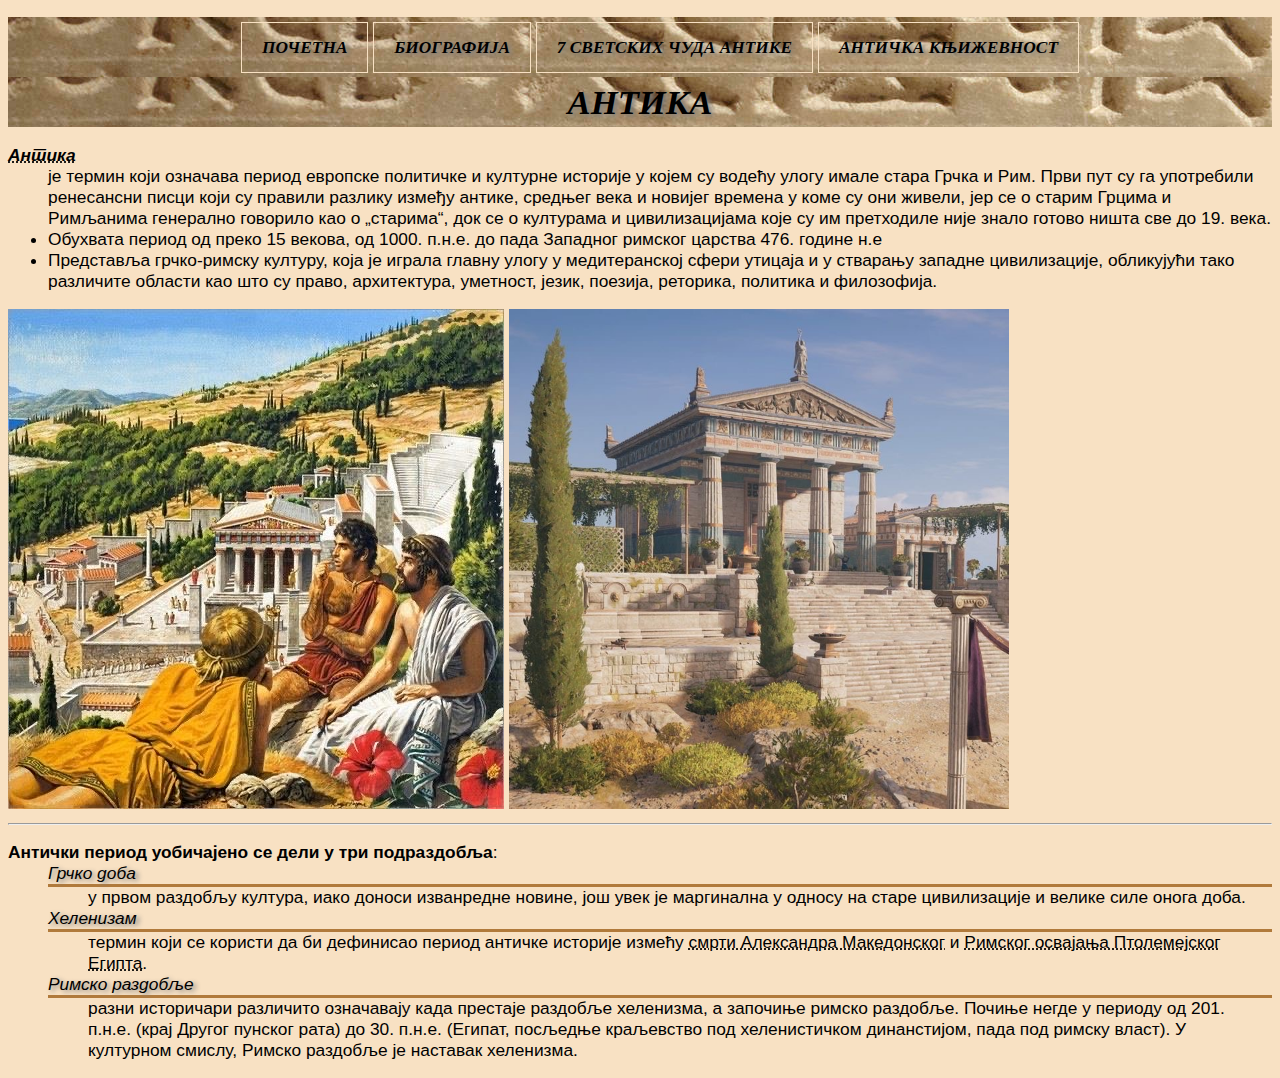
<file: index.html>
<!DOCTYPE html>
<html lang="sr">
<head>
    <meta charset="UTF-8">
    <link rel="stylesheet" href="stilovi2.css">
    <title>Antika</title>
</head>
<body>
 
    <nav>
        <ul>
            <li><a href="#">Почетна</a></li>
            <li><a href="stranice/biografija.html">Биографија</a></li>
            <li><a href="stranice/7 svetskih čuda antike.html">7 светских чуда Антике</a></li>
            <li><a href="stranice/književnost.html">Античка књижевност</a></li>
        </ul>
    </nav>    
  <h1 style="clear: left;">Антика</h1>  
  <dl>
    <dt><b><i><abbr title=" лат. antiquus – „старински, древни“">Антика</abbr></i></b></dt>
    <dd>је термин који означава период европске политичке и културне историје у којем су водећу улогу имале стара Грчка и Рим. Први пут су га употребили ренесансни писци који су правили разлику између антике, средњег века и новијег времена у коме су они живели, јер се о старим Грцима и Римљанима генерално говорило као о „старима“, док се о културама и цивилизацијама које су им претходиле није знало готово ништа све до 19. века.</dd>
    <ul>
      <li>Oбухвата период од преко 15 векова, од 1000. п.н.е. до пада Западног римског царства 476. године н.е</li>
      <li>Представља грчко-римску културу, која је играла главну улогу у медитеранској сфери утицаја и у стварању западне цивилизације, обликујући тако различите области као што су право, архитектура, уметност, језик, поезија, реторика, политика и филозофија.</li>
    </ul>
  </dl>
  <img  src="slike/slika2.jpg" alt="nekad">
  <img  height="500px" src="slike/slika1.jpg" alt="nekad">
  <hr>
<dl>
  <dt><b>Антички период уобичајено се дели у три подраздобља</b>:</dt>
  <dd>
    
    <dl>
      <dt class="linija"><i>Грчко доба</i></dt>
      <dd>у првом раздобљу култура, иако доноси изванредне новине, још увек је маргинална у односу на старе цивилизације и велике силе онога доба.</dd>
      <dt class="linija"><i>Хеленизам</i></dt>
      <dd>термин који се користи да би дефинисао период античке историје измећу <abbr title="323. п.н.е.">смрти Александра Македонског</abbr> и <abbr title="30. п.н.е.">Римског освајања Птолемејског Египта</abbr>.</dd>
      <dt class="linija"><i>Римско раздобље</i></dt>
      <dd>разни историчари различито означавају када престаје раздобље хеленизма, а започиње римско раздобље. Почиње негде у периоду од 201. п.н.е. (крај Другог пунског рата) до 30. п.н.е. (Египат, посљедње краљевство под хеленистичком динанстијом, пада под римску власт). У културном смислу, Римско раздобље је наставак хеленизма.</dd>
    </dl>
  </dd>
</dl>
</body>
</html>
</file>
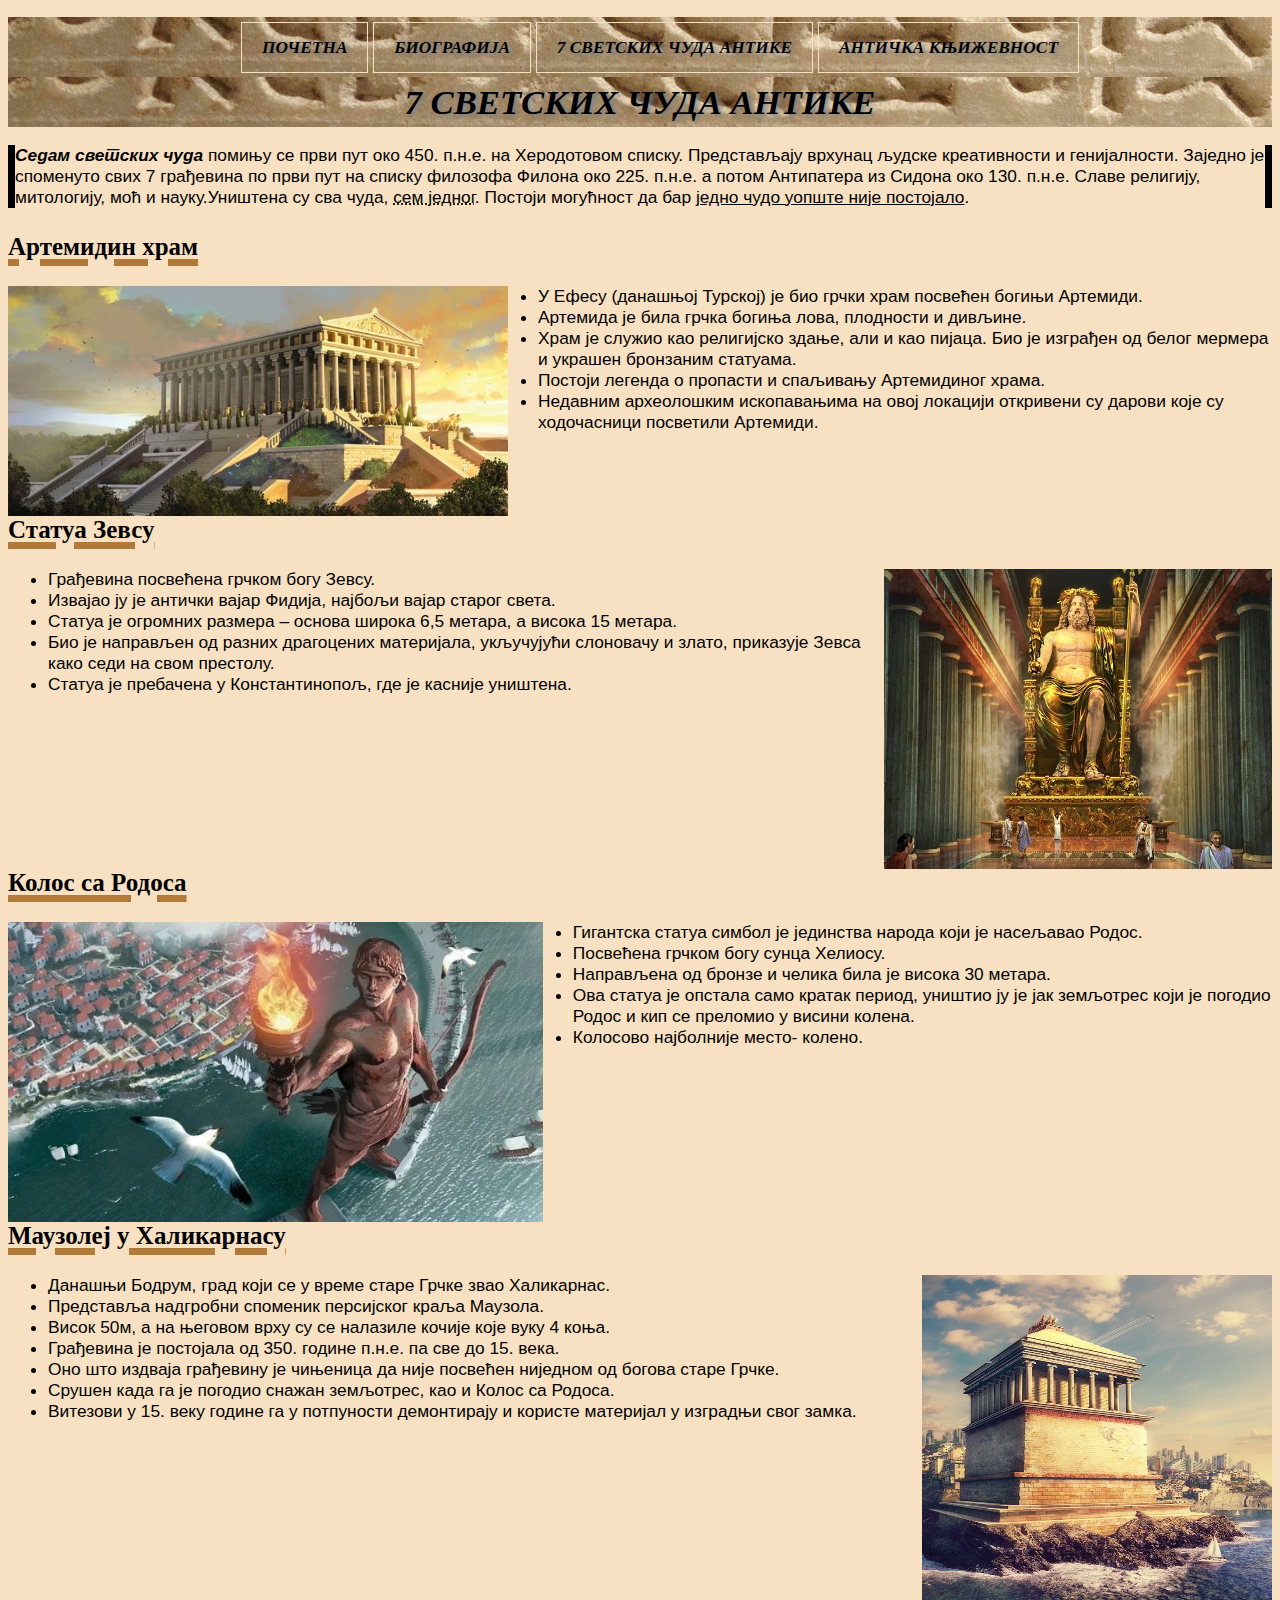
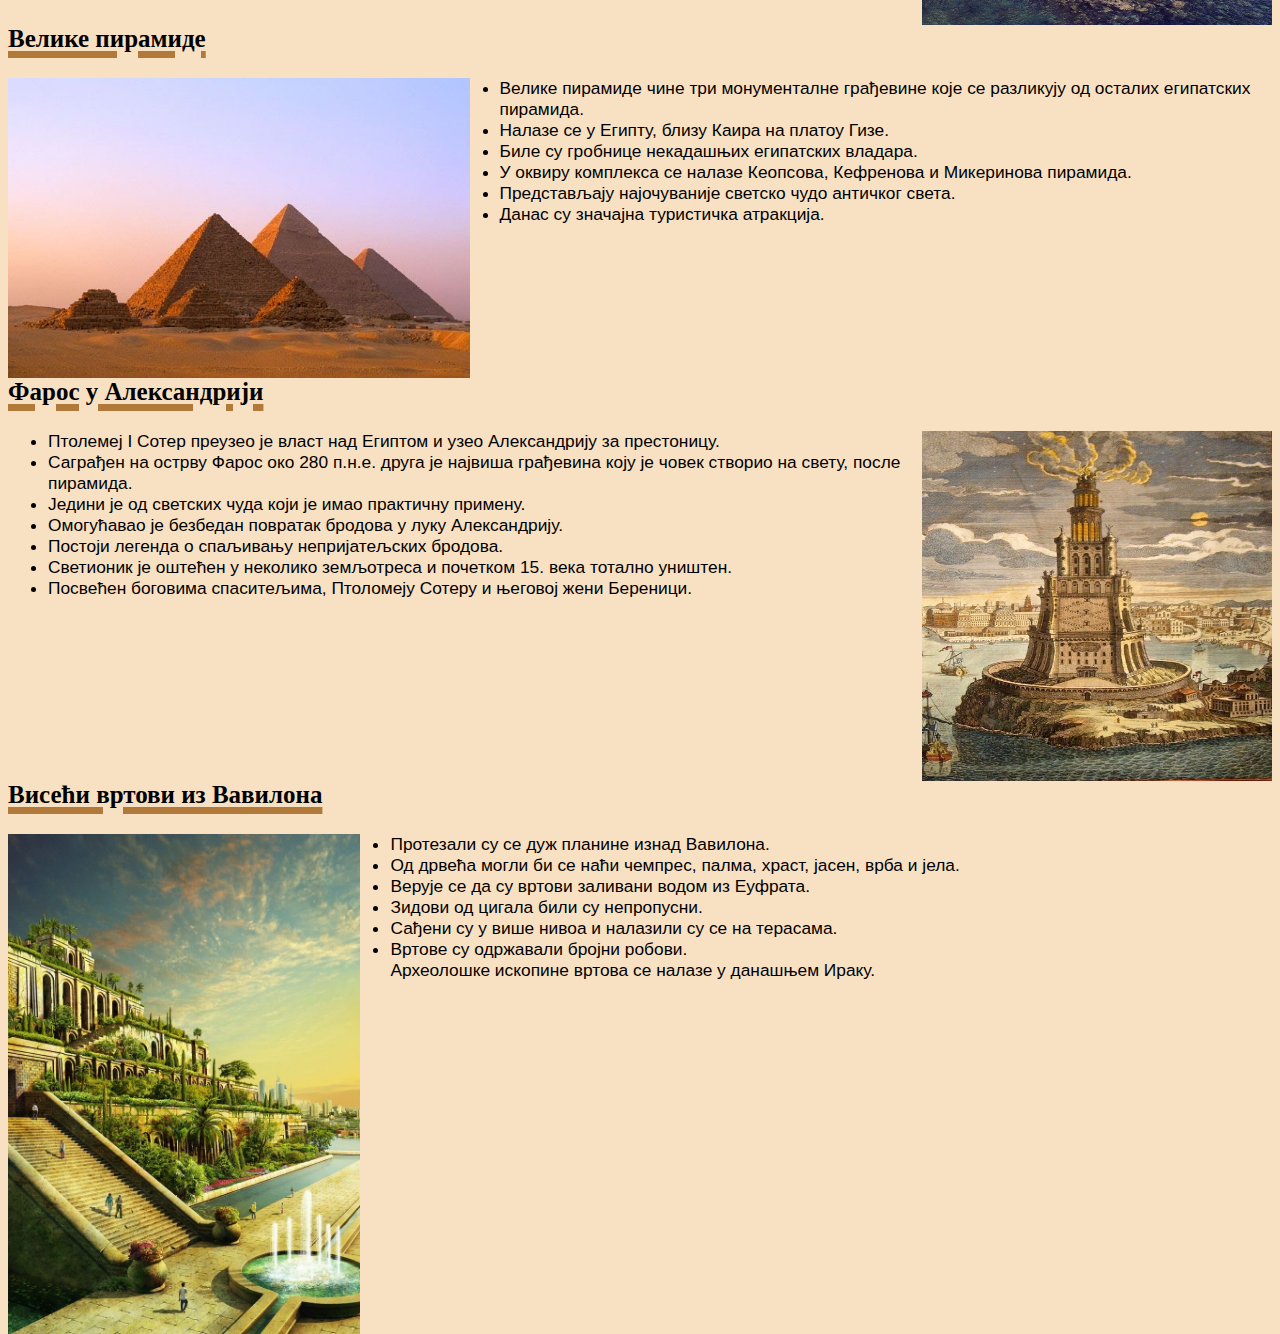
<file: stranice/7 svetskih čuda antike.html>
<!DOCTYPE html>
<html lang="sr">
<head>
    <meta charset="UTF-8">
    <title>7 svetskih čuda antike</title>
    <link rel="stylesheet" href="../stilovi2.css">
    <style>
        h3{ color:black;
            font-family: 'Times New Roman', Times, serif;
            text-decoration: underline 7px solid rgb(177, 122, 59);
            font-size: 25px;}
    </style>
</head>
<body> 
   <nav>
       <ul>
        <li><a href="../index.html">Почетна</a></li>
        <li><a href="biografija.html">Биографија</a></li>
        <li><a href="#">7 светских чуда Антике</a></li>
        <li><a href="književnost.html">Античка књижевност</a></li>
       </ul>
   </nav>
   <h1 style="clear: left;">7 светских чуда Антике</h1>
   <p style="border-left: 7px solid black; border-right: 7px solid black;"><em><b>Седам светских чуда</b></em> помињу се први пут око 450. п.н.е. на Херодотовом списку. Представљају врхунац људске креативности и генијалности. Заједно је споменуто свих 7 грађевина по први пут на списку филозофа Филона око 225. п.н.е. а потом Антипатера из Сидона око 130. п.н.е. Славе религију, митологију, моћ и науку.Уништена су сва чуда, <abbr title="Велике пирамиде">сем једног</abbr>. Постоји могућност да бар <a id="link" href="#vrtovi">једно чудо уопште није постојало</a>.</p>
   <h3>Артемидин храм</h3> 
   <img style="float: left; margin-right: 30px; width: 500px;" src="../slike/artemida.jpg" alt="artemidin hram">
   <ul>
    <li>У Ефесу (данашњој Турској) је био грчки храм посвећен богињи Артемиди.</li> 
    <li>Артемидa је била грчка богиња лова, плодности и дивљине.</li> 
    <li>Храм је служио као религијско здање, али и као пијаца. Био је изграђен од белог мермера и украшен бронзаним статуама.</li> 
    <li>Постоји легенда о пропасти и спаљивању Артемидиног храма.</li> 
    <li>Недавним археолошким ископавањима на овој локацији откривени су дарови које су ходочасници посветили Артемиди.</li>
   </ul>
   
   <h3 style="clear: left;">Статуа Зевсу</h3>
   <img style="float: right; height: 300px;" src="../slike/zevs.jpg" alt="statua zevsa">
   <ul>
    <li>Грађевина посвећена грчком богу Зевсу.</li> 
    <li>Извајао ју је антички вајар Фидија, најбољи вајар старог света.</li> 
    <li>Статуа је огромних размера – основа широка 6,5 метара, а висока 15 метара.</li> 
    <li>Био је направљен од разних драгоцених материјала, укључујући слоновачу и злато, приказује Зевса како седи на свом престолу.</li>
    <li>Статуа је пребачена у Константинопољ, где је касније уништена.</li>
   </ul>
   <h3 style="clear: right;">Колос са Родоса</h3>
   <img  style="float: left; height: 300px; margin-right: 30px;" src="../slike/rodos2.jpg" alt="kolos sa rodosa">
   <ul>
    <li>Гигантска статуа симбол је јединства народа који је насељавао Родос.</li> 
    <li>Посвећена грчком богу сунца Хелиосу.</li> 
    <li>Направљена од бронзе и челика била је висока 30 метара.</li> 
    <li>Ова статуа је опстала само кратак период, уништио ју је јак земљотрес који је погодио Родос и кип се преломио у висини колена. </li>
    <li>Колосово најболније место- колено.</li>
   </ul>
   <h3 style="clear: left;">Маузолеј у Халикарнасу</h3>
   <img style="float: right; height: 350px; width: 350px;" src="../slike/mauzolej2.jpg" alt="mauzlej u halikarnasu">
   <ul>
    <li>Данашњи Бодрум, град који се у време старе Грчке звао Халикарнас.</li> 
    <li>Представља надгробни споменик персијског краља Маузола.</li> 
    <li>Висок 50м, а на његовом врху су се налазиле кочије које вуку 4 коња.</li> 
    <li>Грађевина је постојала од 350. године п.н.е. па све до 15. века.</li> 
    <li>Оно што издваја грађевину је чињеница да није посвећен ниједном од богова старе Грчке.</li> 
    <li>Срушен када га је погодио снажан земљотрес, као и Колос са Родоса.</li> 
    <li>Витезови у 15. веку године га у потпуности демонтирају и користе материјал у изградњи свог замка.</li>
   </ul>
   <h3 style="clear: right;">Велике пирамиде</h3>
   <img style="float: left; height: 300px; margin-right: 30px;" src="../slike/piramide.jpg" alt="piramide">
   <ul>
    <li>Велике пирамиде чине три монументалне грађевине које се разликују од осталих египатских пирамида.</li> 
    <li>Налазе се у Египту, близу Каира на платоу Гизе.</li> 
    <li>Биле су гробнице некадашњих египатских владара.</li> 
    <li>У оквиру комплекса се налазе Кеопсова, Кефренова и Микеринова пирамида.</li> 
    <li>Представљају најочуваније светско чудо античког света.</li> 
    <li>Данас су значајна туристичка атракција.</li>
   </ul>
   <h3 style="clear: left;">Фарос у Александрији</h3>
   <img style="float: right; height: 350px; width: 350px;" src="../slike/faros1.jpg" alt="faros u aleksandriji">
   <ul>
    <li>Птолемеј I Сотер преузео је власт над Египтом и узео Александрију за престоницу.</li> 
    <li>Саграђен на острву Фарос око 280 п.н.е. друга је највиша грађевина коју је човек створио на свету, после пирамида.</li> 
    <li>Једини је од светских чуда који је имао практичну примену.</li> 
    <li>Омогућавао је безбедан повратак бродова у луку Александрију.</li> 
    <li>Постоји легенда о спаљивању непријатељских бродова.</li> 
    <li>Светионик је оштећен у неколико земљотреса и почетком 15. века тотално уништен.</li> 
    <li>Посвећен боговима спаситељима, Птоломеју Сотеру и његовој жени Береници.</li>
   </ul>
   <h3 style="clear: right;" id="vrtovi">Висећи вртови из Вавилона</h3>
   <img style="float: left; height: 500px; margin-right: 30px;" src="../slike/vavilon1.jpg" alt="viseći vrovi vavilona">
   <ul>
    <li>Протезали су се дуж планине изнад Вавилона.</li> 
    <li>Од дрвећа могли би се наћи чемпрес, палма, храст, јасен, врба и јела.</li> 
    <li>Верује се да су вртови заливани водом из Еуфрата.</li> 
    <li>Зидови од цигала били су непропусни.</li> 
    <li>Сађени су у више нивоа и налазили су се на терасама.</li> 
    <li>Вртове су одржавали бројни робови.</li> 
    Археолошке ископине вртова се налазе у данашњем Ираку.
   </ul>
</body>
</html>
</file>
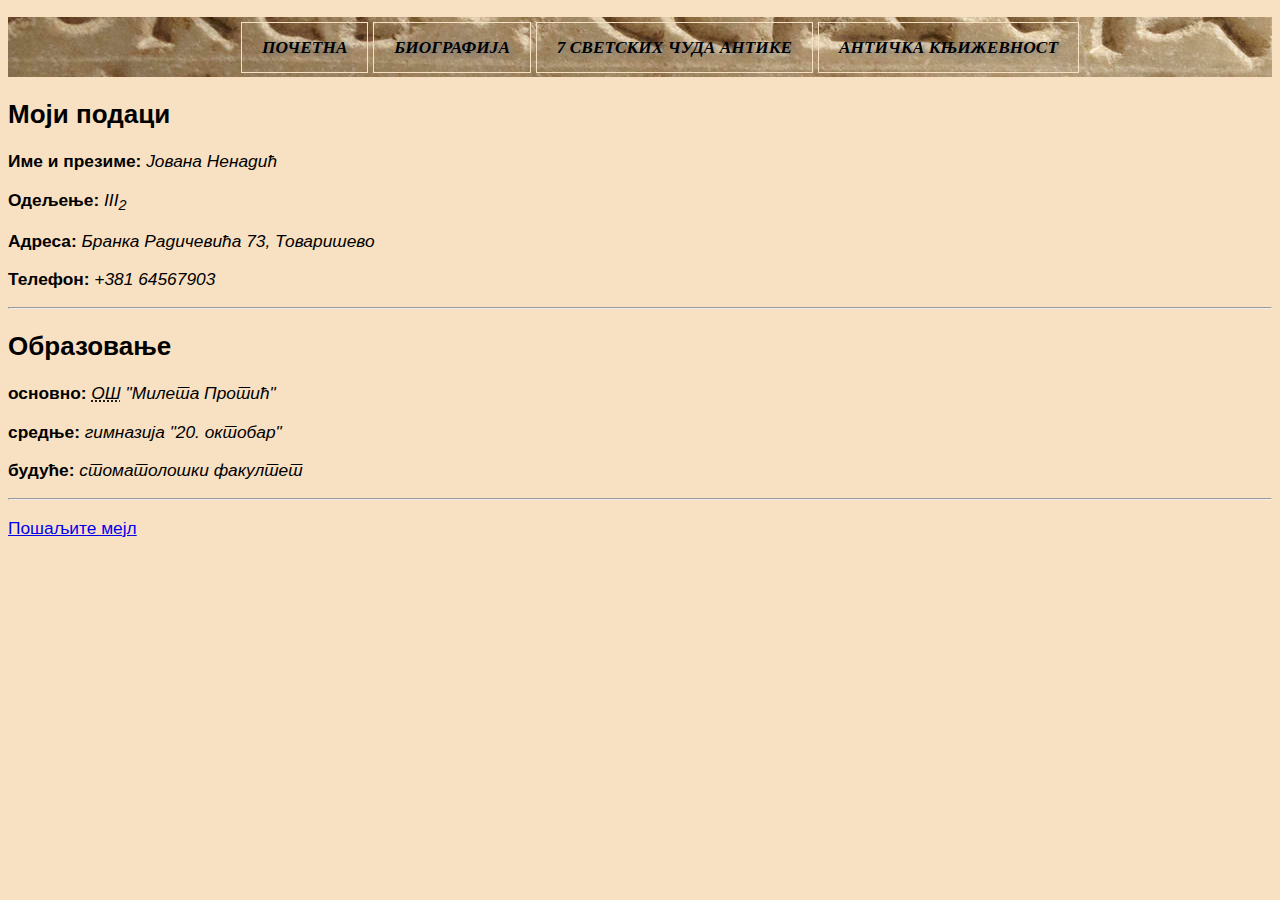
<file: stranice/biografija.html>
<!DOCTYPE html>
<html lang="sr">
<head>
    <meta charset="UTF-8">
    <title>Biografija</title>
    <link rel="stylesheet" href="../stilovi2.css">
</head>
<body>
    <nav>
        <ul>
            <li><a href="../index.html">Почетна</a></li>
            <li><a href="#">Биографија</a></li>
            <li><a href="7 svetskih čuda antike.html">7 светских чуда Антике</a></li>
            <li><a href="književnost.html">Античка књижевност</a></li>
        </ul>
    </nav>
    <h2 style="clear: left;">Моји подаци</h2>
    <p><b>Име и презиме:</b> <em>Јована Ненадић</em></p>
    <p><b>Одељење:</b> <em>III<sub>2</sub></em></p>
    <p><b>Адреса:</b> <em>Бранка Радичевића 73, Товаришево</em></p>
    <p><b>Телефон:</b> <em>+381 64567903</em></p>
    <hr>
    <h2>Образовање</h2>
    <p><b>основно:</b> <em><abbr title = "Osnovna škola">ОШ</abbr> "Милета Протић"</em> </p>
    <p><b>средње:</b> <em>гимназија "20. октобар"</em> </p>
    <p><b>будуће:</b> <em>стоматолошки факултет</em> </p>
    <hr>
    <p><a href="mailto:jovana.nenedic2020@gimnazijabp.edu.rs">Пошаљите мејл</a></p>
</body>
</html>
</file>
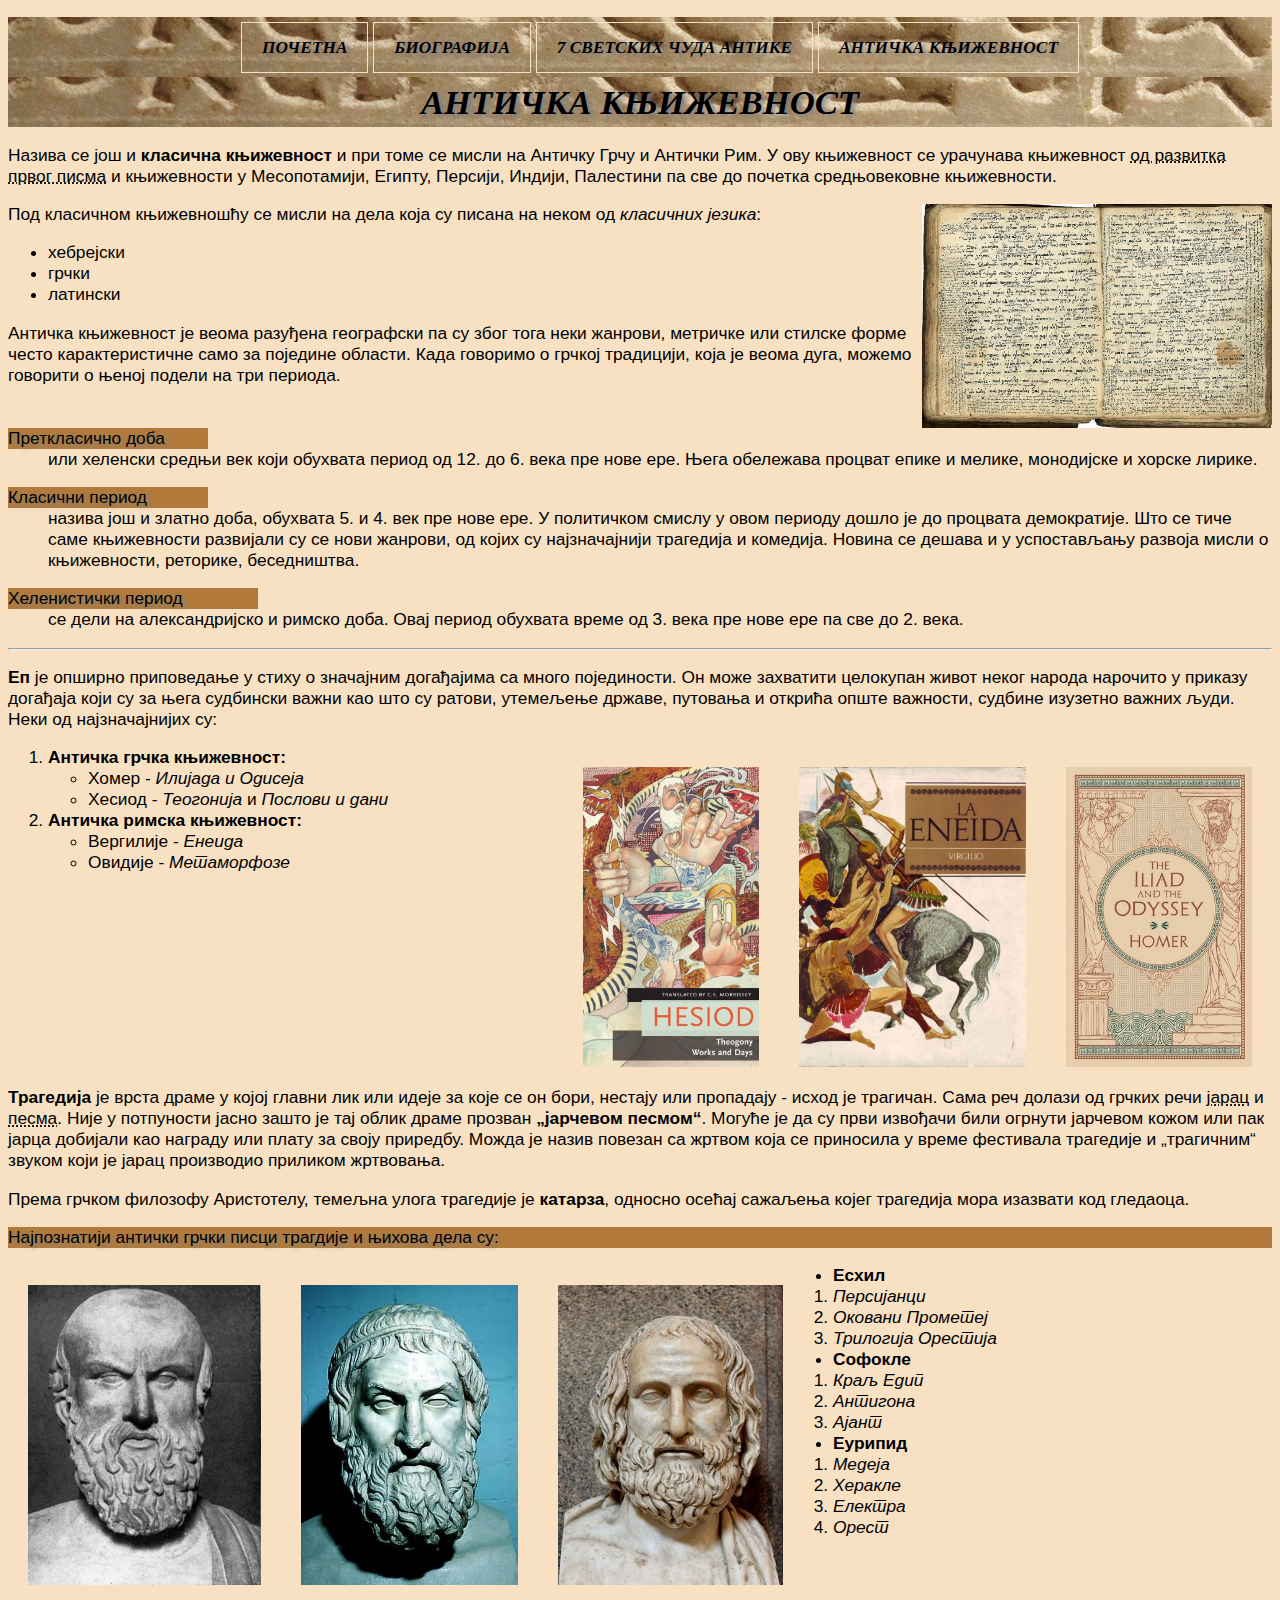
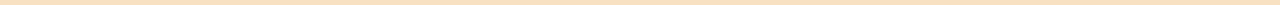
<file: stranice/književnost.html>
<!DOCTYPE html>
<html lang="sr">
<head>
    <meta charset="UTF-8">
    <title>Antička književnost</title>
    <link rel="stylesheet" href="../stilovi2.css">
</head>
<body>
    <nav>
        <ul>
            <li><a href="../index.html">Почетна</a></li>
            <li><a href="biografija.html">Биографија</a></li>
            <li><a href="7 svetskih čuda antike.html">7 светских чуда Антике</a></li>
            <li><a href="#">Античка књижевност</a></li>
        </ul>
    </nav>
<h1 style="clear: left;">Античка књижевност</h1>
<p>Назива се још и <b>класична књижевност</b> и при томе се мисли на Античку Грчу и Антички Рим. У ову књижевност се урачунава књижевност <abbr title="3500 година п.н.е.">од развитка првог писма</abbr> и књижевности у Месопотамији, Египту, Персији, Индији, Палестини па све до почетка средњовековне књижевности.</p>
<img style="float: right; width: 350px;" src="../slike/knjiga.jpg" alt="knjiga"> 
<p>Под класичном књижевношћу се мисли на дела која су писана на неком од <i>класичних језика</i>: </p>
<ul>
    <li>хебрејски</li>
    <li>грчки</li>
    <li>латински</li>
</ul>
<p>Античка књижевност је веома разуђена географски па су због тога неки жанрови, метричке или стилске форме често карактеристичне само за поједине области. Када говоримо о грчкој традицији, која је веома дуга, можемо говорити о њеној подели на три периода.</p>
<dl style="clear: right;">
    <dt class="okvir">Преткласично доба</dt> 
    <dd>или хеленски средњи век који обухвата период од 12. до 6. века пре нове ере. Њега обележава процват епике и мелике, монодијске и хорске лирике.</dd>
</dl>
<dl>
    <dt class="okvir">Класични период</dt> 
    <dd>назива још и златно доба, обухвата 5. и 4. век пре нове ере. У политичком смислу у овом периоду дошло је до процвата демократије. Што се тиче саме књижевности развијали су се нови жанрови, од којих су најзначајнији трагедија и комедија. Новина се дешава и у успостављању развоја мисли о књижевности, реторике, беседништва.</dd> 
</dl>
<dl>
    <dt style="width: 250px;" class="okvir">Хеленистички период</dt>
    <dd>се дели на александријско и римско доба. Овај период обухвата време од 3. века пре нове ере па све до 2. века.</dd> 
</dl>
<hr>
<p><b>Еп</b> је  опширно приповедање у стиху о значајним догађајима са много појединости. Он може захватити целокупан живот неког народа нарочито у приказу догађаја који су за њега судбински важни као што су ратови, утемељење државе, путовања и открића опште важности, судбине изузетно важних људи. Неки од најзначајнијих су:</p>
<img style="float: right; height: 300px; margin: 20px;" src="../slike/homer.jpg" alt="homer">
<img style="float: right; height: 300px; margin: 20px;" src="../slike/eneida.jpg" alt="eneida">
<img style="float: right; height: 300px; margin: 20px;" src="../slike/hesiod.jpg" alt="hesiod">
<ol>
    <li><b>Античка грчка књижевност:</b>
        <ul>
            <li>Хомер -<i> Илијада и Одисеја</i></li>
            <li>Хесиод - <i>Теогонија</i> и <i>Послови и дани</i></li> 
        </ul> 
    </li>

    
    <li><b>Античка римска књижевност:</b>
        <ul>
            <li>Вергилије - <i>Енеида</i></li> 
            <li>Овидије - <i>Метаморфозе</i></li> 
        </ul>
    </li>
</ol>
<p style="clear: right;"><b>Трагедија</b> је врста драме у којој главни лик или идеје за које се он бори, нестају или пропадају - исход је трагичан. Сама реч долази од грчких речи <abbr title="τράγος">јарац</abbr> и <abbr title="ᾠδή ">песма</abbr>. Није у потпуности јасно зашто је тај облик драме прозван <b>„јарчевом песмом“</b>. Могуће је да су први извођачи били огрнути јарчевом кожом или пак јарца добијали као награду или плату за своју приредбу. Можда је назив повезан са жртвом која се приносила у време фестивала трагедије и „трагичним“ звуком који је јарац производио приликом жртвовања.</p>
<p>Према грчком филозофу Аристотелу, темељна улога трагедије је <b>катарза</b>, односно осећај сажаљења којег трагедија мора изазвати код гледаоца.</p>
<p style="background-color: rgb(177, 122, 59); text-shadow: 3px 2px 5px gray;">Најпознатији антички грчки писци трагдије и њихова дела су:</p>
<img style="float: left; height: 300px; margin: 20px;" src="../slike/eshil.jpg" alt="eshil">
<img style="float: left; height: 300px; margin: 20px;" src="../slike/sofokle.jpg" alt="sofokle">
<img style="float: left; height: 300px; margin: 20px; margin-right: 50px;" src="../slike/euridip.jpg" alt="euridip">
<ul>
    <li><b>Есхил</b>
        <ol>
            <li><i>Персијанци</i></li>
            <li><i>Оковани Прометеј</i></li>
            <li><i>Трилогија Орестија</i></li> 
        </ol>
    </li>
    <li><b>Софокле</b>
        <ol>
            <li><i>Краљ Едип</i></li>
            <li><i>Антигона</i></li>
            <li><i>Ајант</i></li>
        </ol>
    </li>
    <li><b>Еурипид</b>
        <ol>
            <li><i>Медеја</i></li>
            <li><i>Херакле</i></li> 
            <li><i>Електра</i></li>
            <li><i>Орест</i></li>
        </ol>
    </li>
</ul>
</body>
</html>
</file>
<file: stilovi2.css>
body {
    background-color: rgb(248, 225, 195);
    font-family: Verdana, Geneva, Tahoma, sans-serif;
    font-size: 13pt;}
h1 {background-image: url(slike/pozadina.jpg);
    font-style: italic;
    font-family: 'Times New Roman', Times, serif;
    text-shadow: 3px 2px 5px gray;
    text-align: center;
    line-height: 50px;
    background-color: rgb(177, 122, 59);
    text-transform: uppercase;
    border: wavy rgb(177, 122, 59) ;
	margin:0px;
	}

nav{
	background-image: url(slike/pozadina.jpg);
    height:60px;
	}

nav ul {
	text-align:center;
	padding-top: 20px;
	list-style-type: none;
    }

nav ul li{
    display: inline-block;
	}   

nav ul li a{
    color: black;
    border: 1px solid rgb(248, 225, 195);
    padding: 15px 20px;
    font-family: 'Times New Roman', Times, serif;
    text-transform: uppercase;
    text-decoration: none;
    text-shadow: 3px 2px 5px gray;
    font-style: italic;
    font-weight: bold;}

nav a:hover{background-color: rgb(248, 225, 195);}

#link{color: black;}

.linija{
    border-bottom: 3px solid rgb(177, 122, 59) ;
    text-shadow: 3px 2px 5px gray}
	
.okvir{
    background-color: rgb(177, 122, 59);
    width: 200px;
    text-shadow: 3px 2px 5px gray;}
</file>
